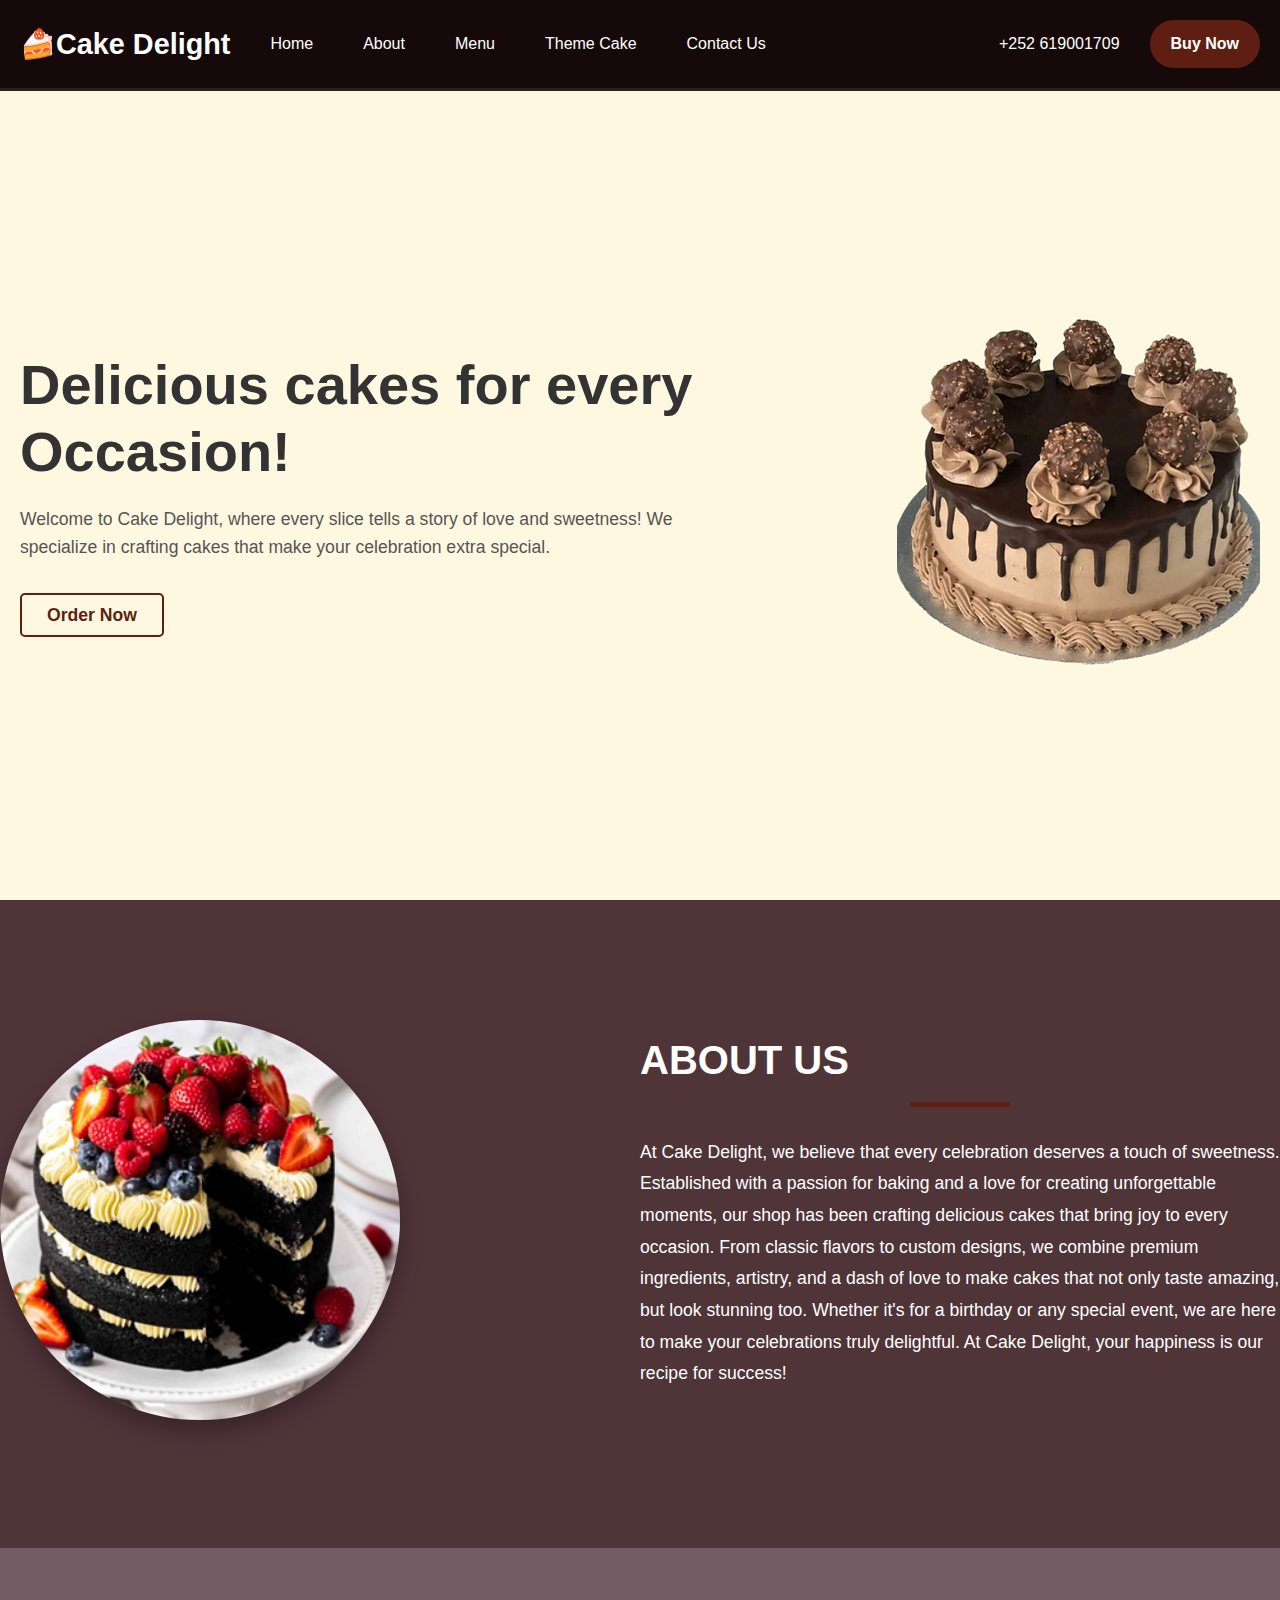
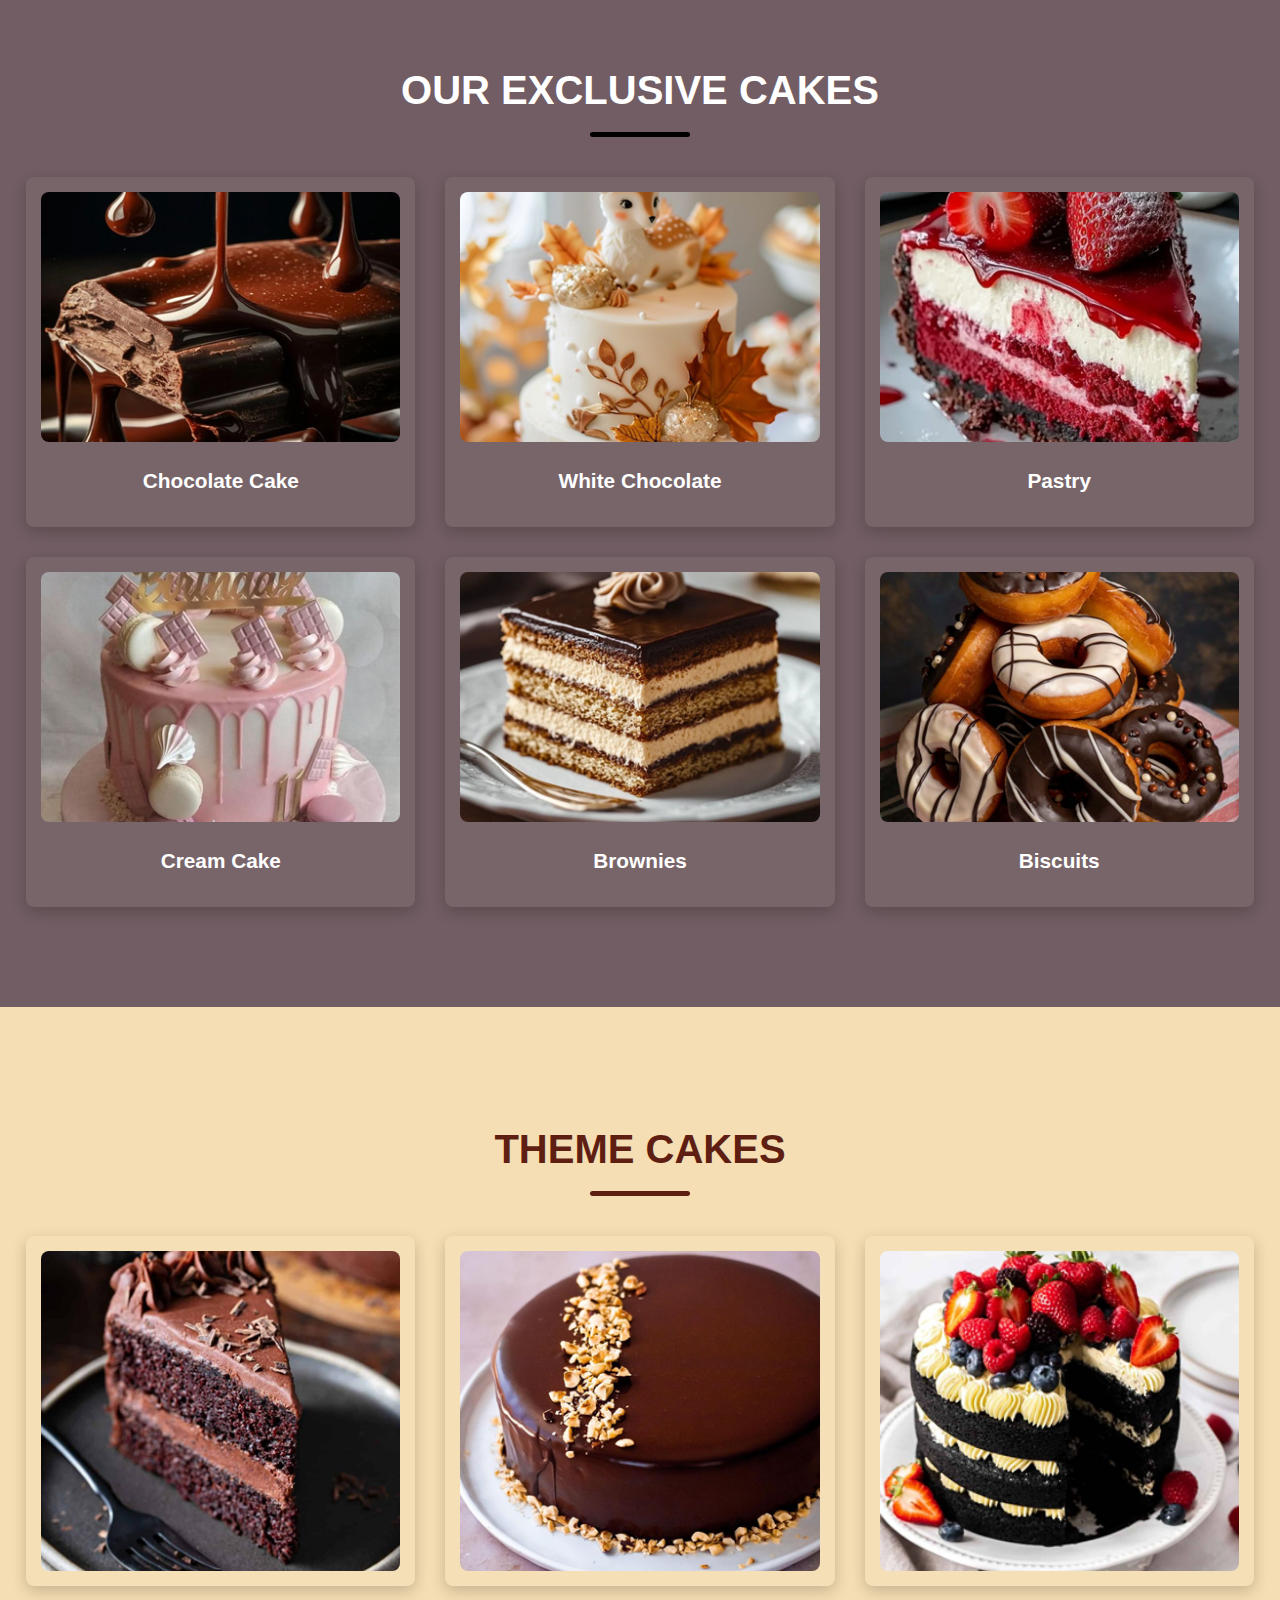
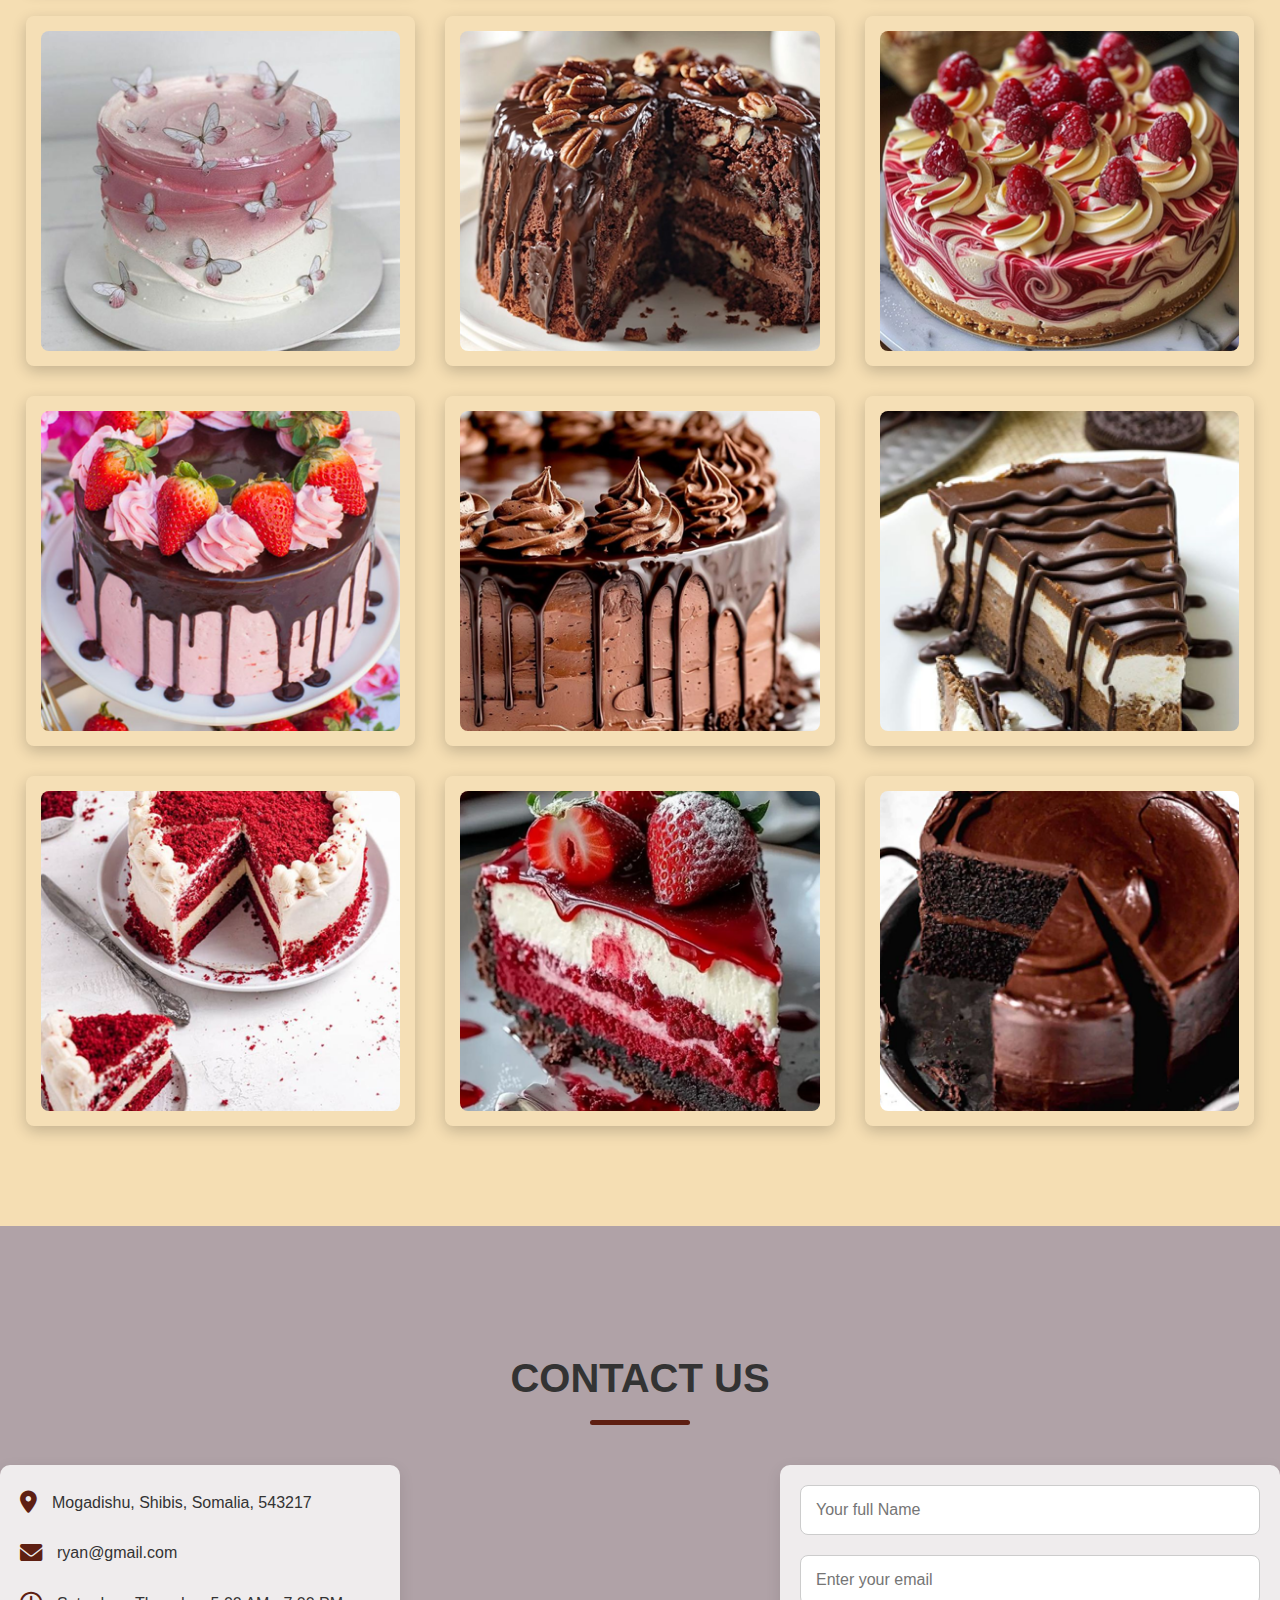
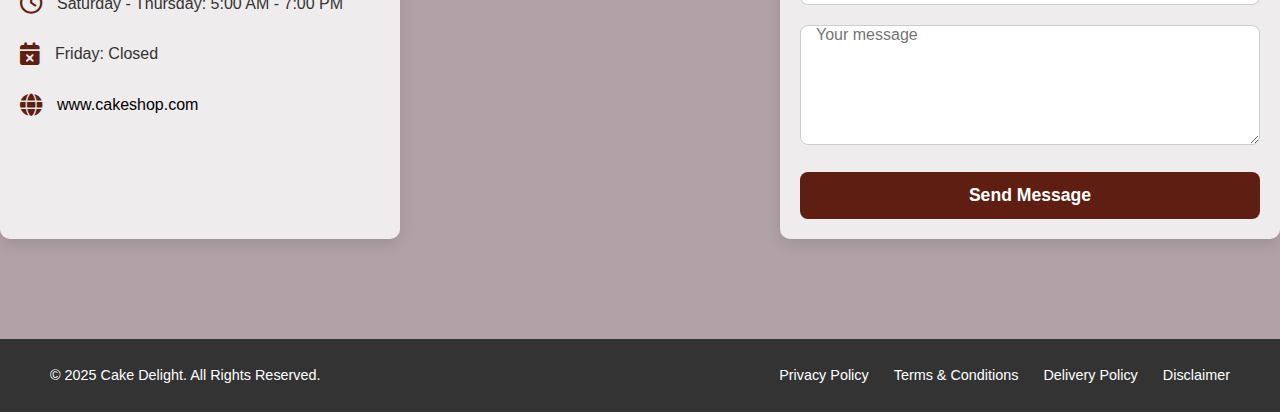
<file: index.html>
<!DOCTYPE html>
<html lang="en">
<head>
    <meta charset="UTF-8">
    <meta name="viewport" content="width=device-width, initial-scale=1.0">
    <title>Cake Delight</title>
    <link rel="icon" href="logo.png">
    <link rel="stylesheet" href="style.css">
    <link rel="stylesheet" href="https://cdnjs.cloudflare.com/ajax/libs/font-awesome/6.0.0-beta3/css/all.min.css">
</head>
<body>
    <header>
        <nav class="navbar">
            <div class="nav-left">
                <a href="#" class="nav-logo">
                    <h1 class="logo">🍰Cake Delight</h1>
                </a>
                <div class="hamburger" onclick="toggleMenu()">
                    <i class="fas fa-bars"></i>
                </div>

                <ul class="nav-menu">
                    <li><a href="#home">Home</a></li>
                    <li><a href="#about">About</a></li>
                    <li><a href="#menu">Menu</a></li>
                    <li><a href="#theme-cake">Theme Cake</a></li>
                    <li><a href="#contact">Contact Us</a></li>
                </ul>
            </div>
            <div class="nav-right">
                <p class="phone">+252 619001709</p>
                <a href="shop.html" class="btn">Buy Now</a>
            </div>
        </nav>
    </header>

    <section class="hero-section" id="home">
        <div class="section-content">
            <div class="hero-details">
                <h1>Delicious cakes for every Occasion!</h1>
                <p>Welcome to Cake Delight, where every slice tells a story of love and sweetness!
                    We specialize in crafting cakes that make your celebration extra special.</p>
                <a href="#menu" class="order-now">Order Now</a>
            </div>
            <div class="hero-image">
                <img src="cake/kl.png" alt="A beautifully decorated cake with fresh berries.">
            </div>
        </div>
    </section>

    <section class="about-us" id="about">
        <div class="section-content">
            <div class="about-image">
                <img src="cake/image7.png" alt="A chef decorating a cake in a professional kitchen.">
            </div>

            <div class="about-details">
                <h2 class="section-title">About Us</h2>
                <p>At Cake Delight, we believe that every celebration deserves a touch of sweetness.
                    Established with a passion for baking and a love for creating unforgettable moments,
                    our shop has been crafting delicious cakes that bring joy to every occasion. From classic flavors to custom designs,
                    we combine premium ingredients, artistry, and a dash of love to make cakes that not only taste amazing,
                    but look stunning too. Whether it's for a birthday or any special event, we are here to make your celebrations truly delightful.
                    At Cake Delight, your happiness is our recipe for success!</p>
            </div>
        </div>
    </section>

    <section class="menu-section" id="menu">
        <h2 class="section-title">Our Exclusive Cakes</h2>
        <div class="section-content">
            <div class="menu-list">
                <div class="menu-item">
                    <img src="cake/image1.png" alt="Rich chocolate cake slice.">
                    <h3>Chocolate Cake</h3>
                </div>
                <div class="menu-item">
                    <img src="cake/image2.png" alt="Elegant white chocolate cake.">
                    <h3>White Chocolate</h3>
                </div>
                <div class="menu-item">
                    <img src="cake/image20.png" alt="Assorted pastries on a tray.">
                    <h3>Pastry</h3>
                </div>
                <div class="menu-item">
                    <img src="cake/image4.png" alt="Fresh cream cake with fruit toppings.">
                    <h3>Cream Cake</h3>
                </div>
                <div class="menu-item">
                    <img src="cake/image18.png" alt="Fudgy chocolate brownies.">
                    <h3>Brownies</h3>
                </div>
                <div class="menu-item">
                    <img src="cake/image04.png" alt="Variety of homemade biscuits.">
                    <h3>Biscuits</h3>
                </div>
            </div>
        </div>
    </section>

    <section class="menu-section Theme-section" id="theme-cake">
        <h2 class="section-title">Theme Cakes</h2>
        <div class="section-content">
            <div class="menu-list">
                <div class="menu-item">
                    <img src="cake/image6.png" alt="Kids birthday theme cake.">
                </div>
                <div class="menu-item">
                    <img src="cake/image9.png" alt="Cartoon character theme cake.">
                </div>
                <div class="menu-item">
                    <img src="cake/image7.png" alt="Elegant floral wedding cake.">
                </div>
                <div class="menu-item">
                    <img src="cake/image12.png" alt="Superhero theme birthday cake.">
                </div>
                <div class="menu-item">
                    <img src="cake/image10.png" alt="Princess castle theme cake.">
                </div>
                <div class="menu-item">
                    <img src="cake/image13.png" alt="Sports theme cake.">
                </div>
                <div class="menu-item">
                    <img src="cake/image15.png" alt="Graduation cap theme cake.">
                </div>
                <div class="menu-item">
                    <img src="cake/image16.png" alt="Baby shower theme cake.">
                </div>
                <div class="menu-item">
                    <img src="cake/image17.png" alt="Animal theme cake.">
                </div>
                <div class="menu-item">
                    <img src="cake/image19.png" alt="Holiday festive theme cake.">
                </div>
                <div class="menu-item">
                    <img src="cake/image20.png" alt="Video game theme cake.">
                </div>
                <div class="menu-item">
                    <img src="cake/image21.png" alt="Underwater sea theme cake.">
                </div>
            </div>
        </div>
    </section>

    <section class="contact-us" id="contact">
        <h2 class="section-title">Contact Us</h2>
        <div class="section-content">
            <div class="contact-details">
                <div>
                    <i class="fa-solid fa-location-dot"></i> <p>Mogadishu, Shibis, Somalia, 543217</p>
                </div>
                <div>
                    <i class="fa-solid fa-envelope"></i>
                    <p>ryan@gmail.com</p>
                </div>
                <div>
                    <i class="fa-regular fa-clock"></i>
                    <p>Saturday - Thursday: 5:00 AM - 7:00 PM</p>
                </div>
                <div>
                    <i class="fa-solid fa-calendar-times"></i> <p>Friday: Closed</p>
                </div>
                <div>
                    <i class="fa-solid fa-globe"></i>
                    <p><a href="http://www.cakeshop.com" target="_blank" style="color: black;">www.cakeshop.com</a></p>
                </div>
            </div>
            <div class="contact-form">
                <form action="#" method="POST"> <input type="text" placeholder="Your full Name" required>
                    <input type="email" placeholder="Enter your email" required>
                    <textarea name="message" id="message" placeholder="Your message" class="textarea"></textarea>
                    <button type="submit" class="submit">Send Message</button>
                </form>
            </div>
        </div>
    </section>

    <footer class="footer">
        <div class="section-content">
            <div class="copyright">
                <p>&copy; 2025 Cake Delight. All Rights Reserved.</p>
            </div>
            <div class="footer-links">
                <ul>
                    <li>Privacy Policy</li>
                    <li>Terms & Conditions</li>
                    <li>Delivery Policy</li>
                    <li>Disclaimer</li>
                </ul>
            </div>
        </div>
    </footer>

    <script src="script.js"></script>
</body>
</html>
</file>
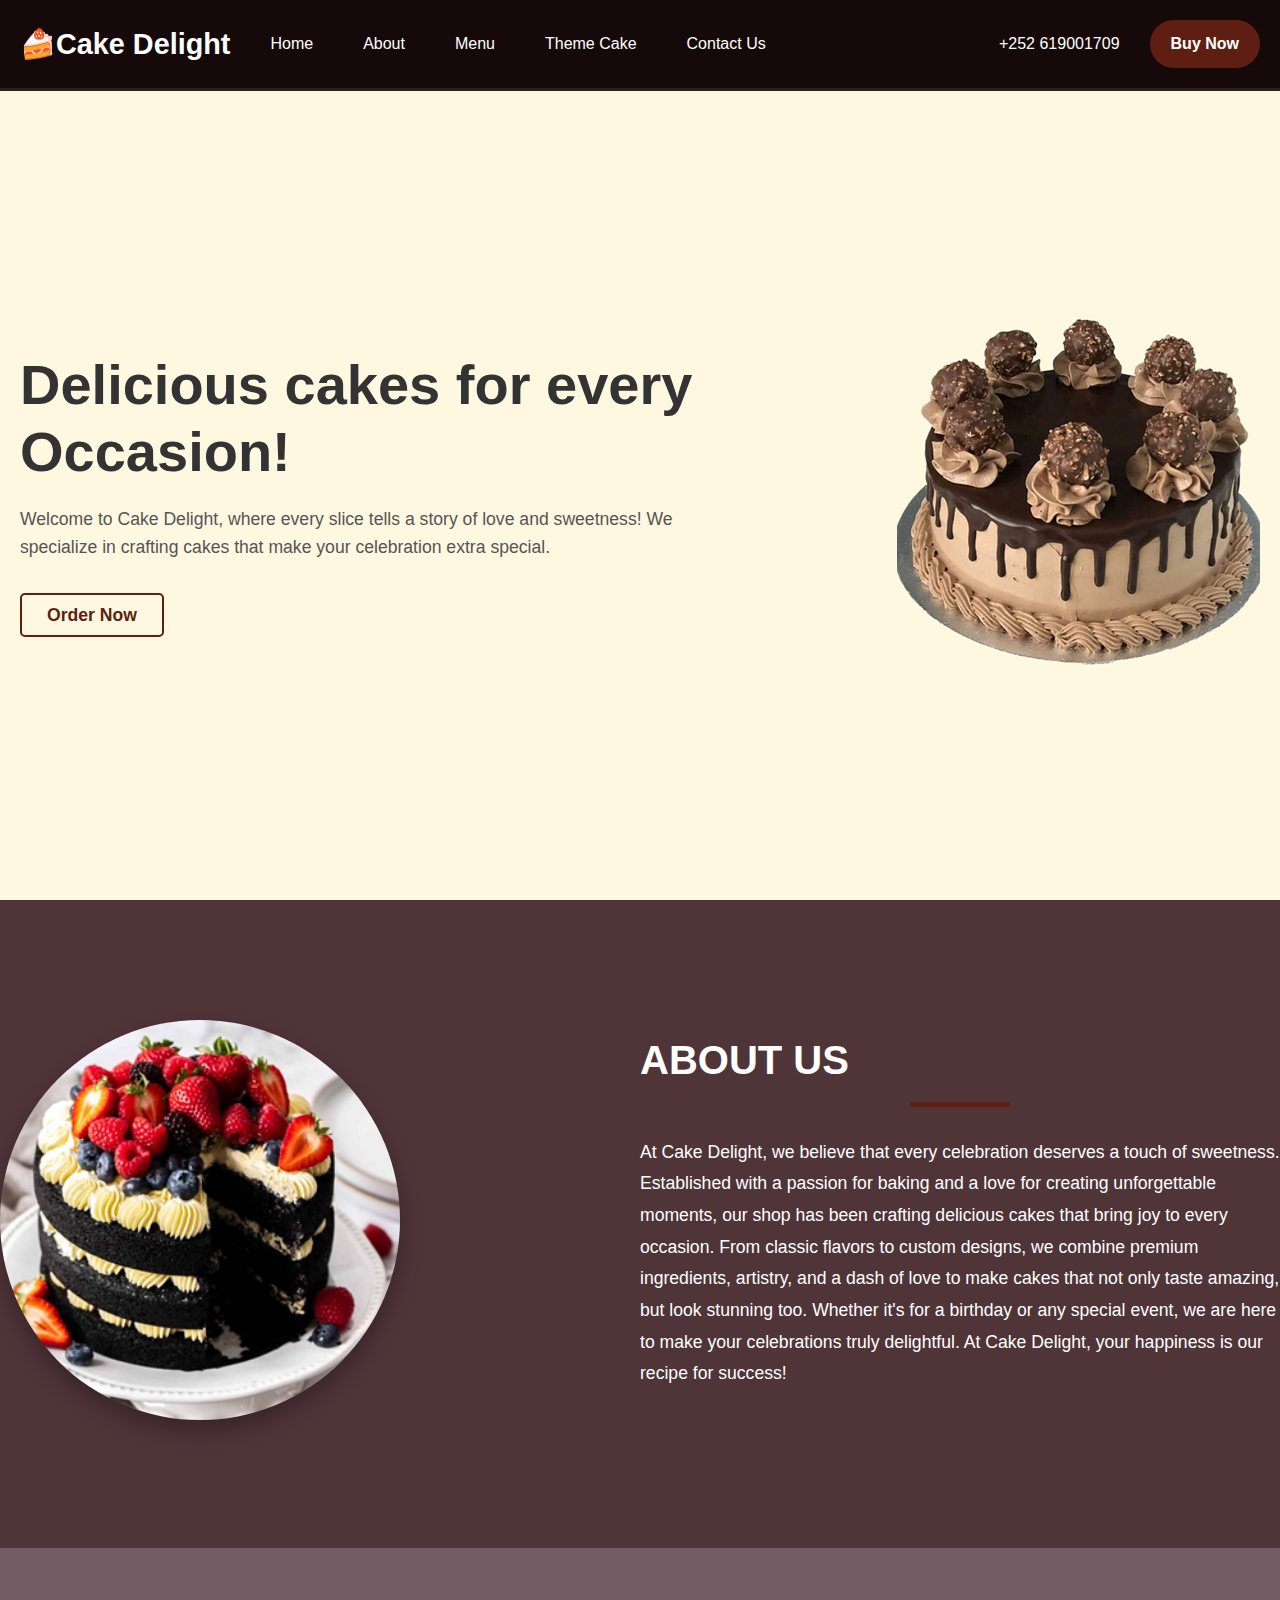
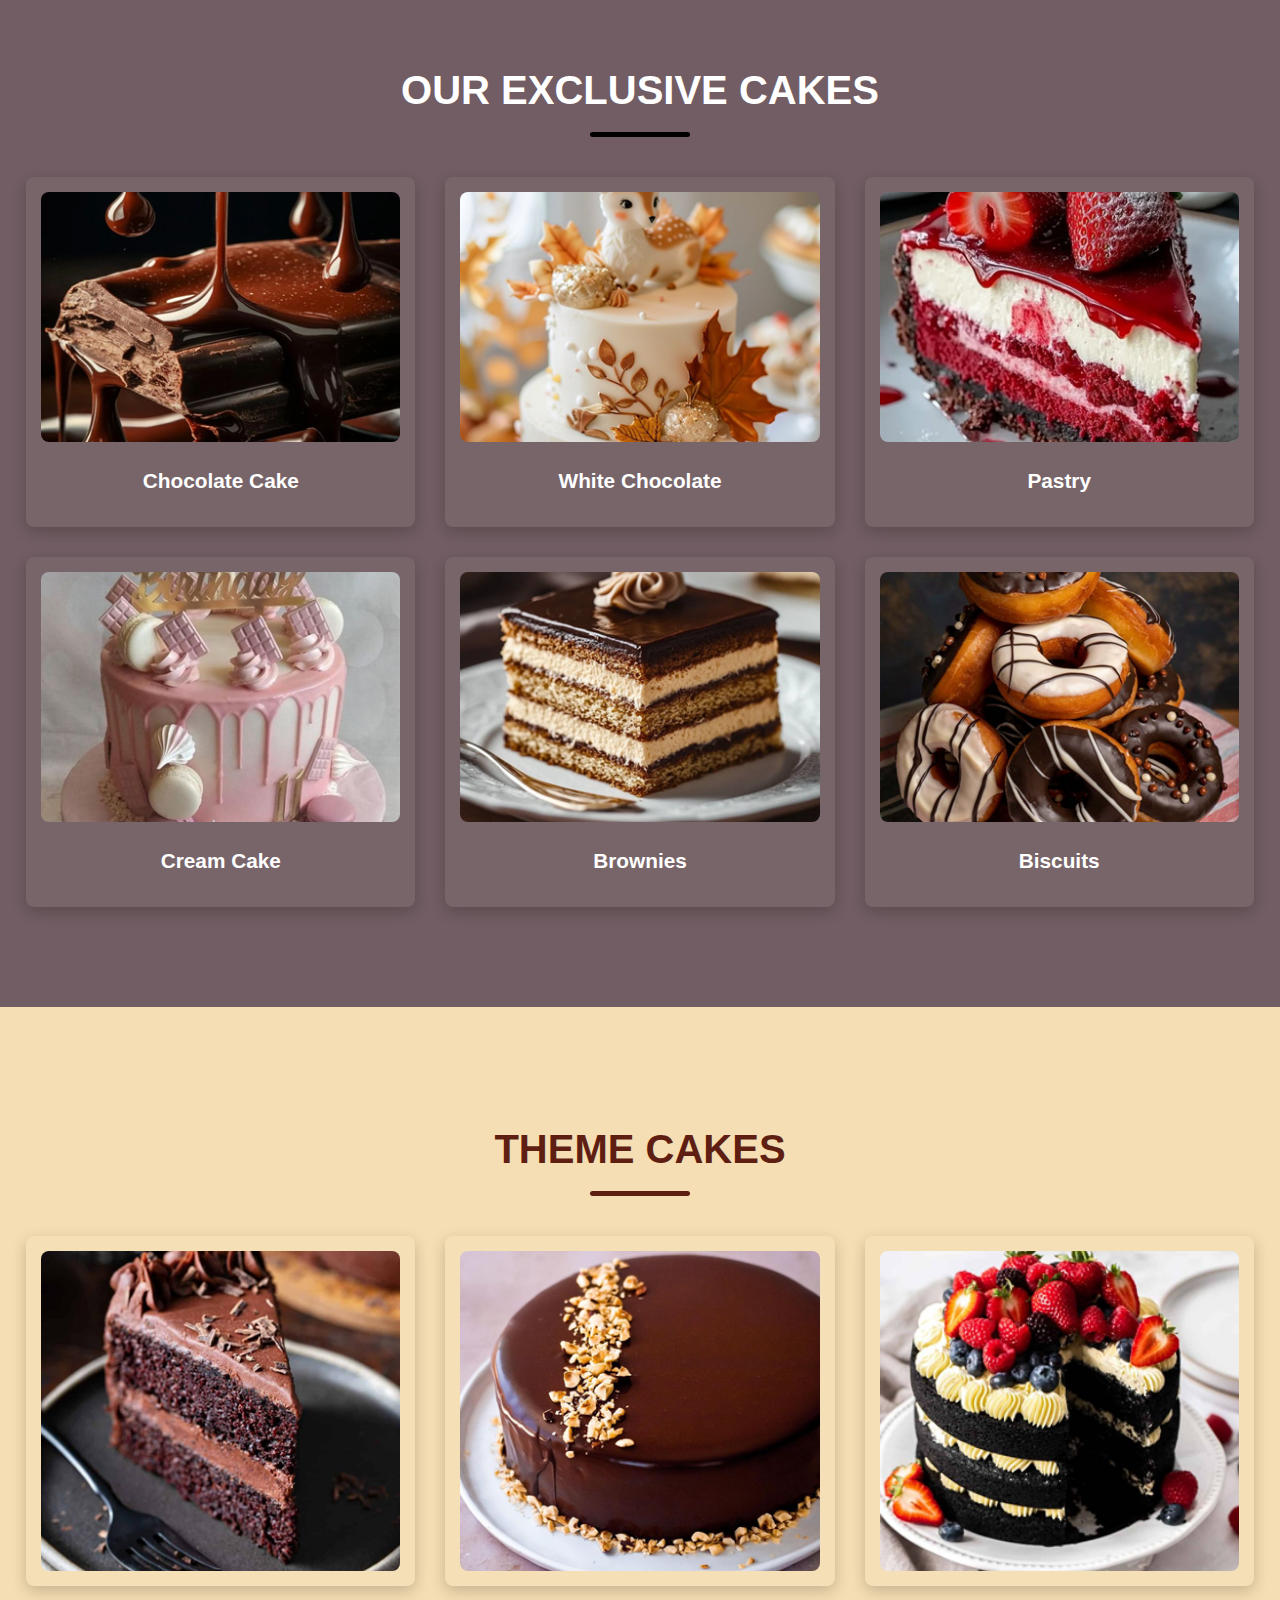
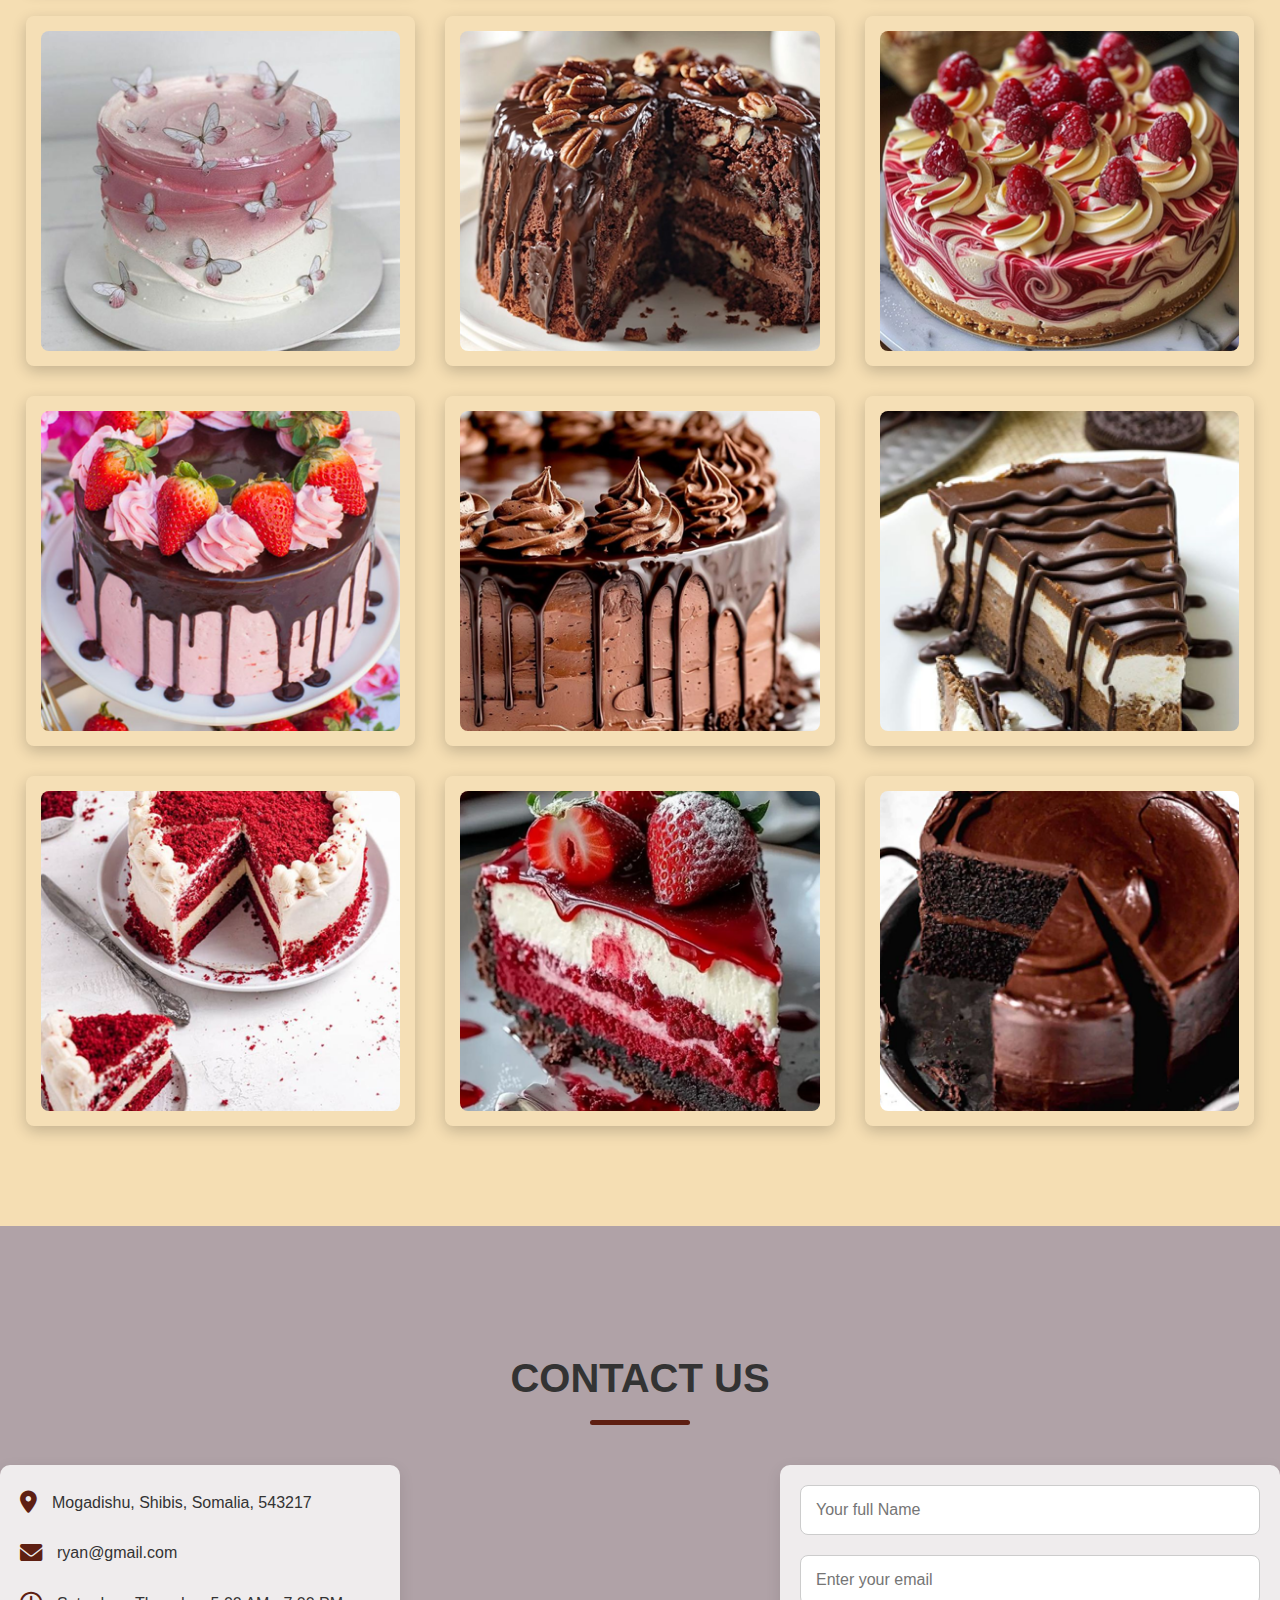
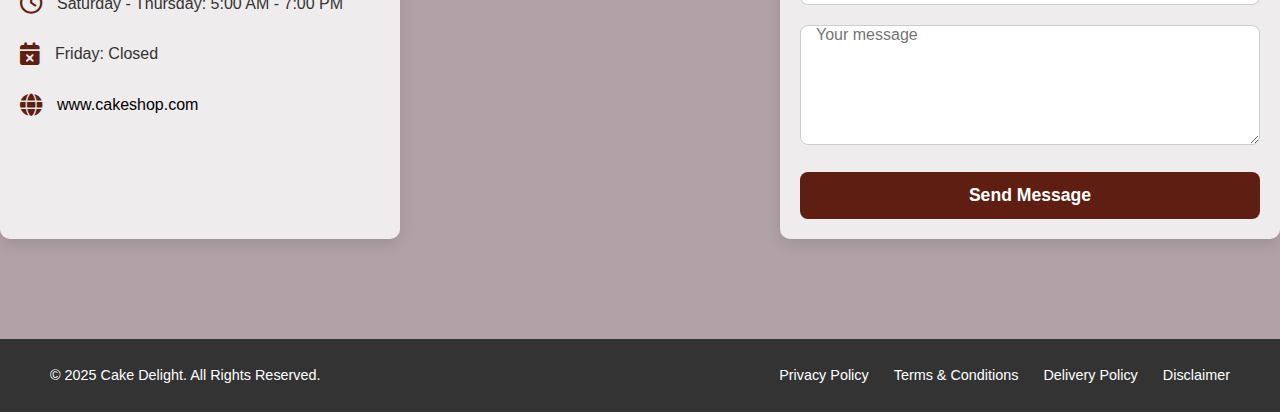
<file: full.html>
<!DOCTYPE html>
<html lang="en">
<head>
    <meta charset="UTF-8">
    <meta name="viewport" content="width=device-width, initial-scale=1.0">
    <title>Cake Delight</title>
    <link rel="icon" href="logo.png">
    <link rel="stylesheet" href="style.css">
    <link rel="stylesheet" href="https://cdnjs.cloudflare.com/ajax/libs/font-awesome/6.0.0-beta3/css/all.min.css">
</head>
<body>
    <header>
        <nav class="navbar">
            <div class="nav-left">
                <a href="#" class="nav-logo">
                    <h1 class="logo">🍰Cake Delight</h1>
                </a>
                <div class="hamburger" onclick="toggleMenu()">
                    <i class="fas fa-bars"></i>
                </div>

                <ul class="nav-menu">
                    <li><a href="#home">Home</a></li>
                    <li><a href="#about">About</a></li>
                    <li><a href="#menu">Menu</a></li>
                    <li><a href="#theme-cake">Theme Cake</a></li>
                    <li><a href="#contact">Contact Us</a></li>
                </ul>
            </div>
            <div class="nav-right">
                <p class="phone">+252 619001709</p>
                <a href="shop.html" class="btn">Buy Now</a>
            </div>
        </nav>
    </header>

    <section class="hero-section" id="home">
        <div class="section-content">
            <div class="hero-details">
                <h1>Delicious cakes for every Occasion!</h1>
                <p>Welcome to Cake Delight, where every slice tells a story of love and sweetness!
                    We specialize in crafting cakes that make your celebration extra special.</p>
                <a href="#menu" class="order-now">Order Now</a>
            </div>
            <div class="hero-image">
                <img src="cake/kl.png" alt="A beautifully decorated cake with fresh berries.">
            </div>
        </div>
    </section>

    <section class="about-us" id="about">
        <div class="section-content">
            <div class="about-image">
                <img src="cake/image7.png" alt="A chef decorating a cake in a professional kitchen.">
            </div>

            <div class="about-details">
                <h2 class="section-title">About Us</h2>
                <p>At Cake Delight, we believe that every celebration deserves a touch of sweetness.
                    Established with a passion for baking and a love for creating unforgettable moments,
                    our shop has been crafting delicious cakes that bring joy to every occasion. From classic flavors to custom designs,
                    we combine premium ingredients, artistry, and a dash of love to make cakes that not only taste amazing,
                    but look stunning too. Whether it's for a birthday or any special event, we are here to make your celebrations truly delightful.
                    At Cake Delight, your happiness is our recipe for success!</p>
            </div>
        </div>
    </section>

    <section class="menu-section" id="menu">
        <h2 class="section-title">Our Exclusive Cakes</h2>
        <div class="section-content">
            <div class="menu-list">
                <div class="menu-item">
                    <img src="cake/image1.png" alt="Rich chocolate cake slice.">
                    <h3>Chocolate Cake</h3>
                </div>
                <div class="menu-item">
                    <img src="cake/image2.png" alt="Elegant white chocolate cake.">
                    <h3>White Chocolate</h3>
                </div>
                <div class="menu-item">
                    <img src="cake/image20.png" alt="Assorted pastries on a tray.">
                    <h3>Pastry</h3>
                </div>
                <div class="menu-item">
                    <img src="cake/image4.png" alt="Fresh cream cake with fruit toppings.">
                    <h3>Cream Cake</h3>
                </div>
                <div class="menu-item">
                    <img src="cake/image18.png" alt="Fudgy chocolate brownies.">
                    <h3>Brownies</h3>
                </div>
                <div class="menu-item">
                    <img src="cake/image04.png" alt="Variety of homemade biscuits.">
                    <h3>Biscuits</h3>
                </div>
            </div>
        </div>
    </section>

    <section class="menu-section Theme-section" id="theme-cake">
        <h2 class="section-title">Theme Cakes</h2>
        <div class="section-content">
            <div class="menu-list">
                <div class="menu-item">
                    <img src="cake/image6.png" alt="Kids birthday theme cake.">
                </div>
                <div class="menu-item">
                    <img src="cake/image9.png" alt="Cartoon character theme cake.">
                </div>
                <div class="menu-item">
                    <img src="cake/image7.png" alt="Elegant floral wedding cake.">
                </div>
                <div class="menu-item">
                    <img src="cake/image12.png" alt="Superhero theme birthday cake.">
                </div>
                <div class="menu-item">
                    <img src="cake/image10.png" alt="Princess castle theme cake.">
                </div>
                <div class="menu-item">
                    <img src="cake/image13.png" alt="Sports theme cake.">
                </div>
                <div class="menu-item">
                    <img src="cake/image15.png" alt="Graduation cap theme cake.">
                </div>
                <div class="menu-item">
                    <img src="cake/image16.png" alt="Baby shower theme cake.">
                </div>
                <div class="menu-item">
                    <img src="cake/image17.png" alt="Animal theme cake.">
                </div>
                <div class="menu-item">
                    <img src="cake/image19.png" alt="Holiday festive theme cake.">
                </div>
                <div class="menu-item">
                    <img src="cake/image20.png" alt="Video game theme cake.">
                </div>
                <div class="menu-item">
                    <img src="cake/image21.png" alt="Underwater sea theme cake.">
                </div>
            </div>
        </div>
    </section>

    <section class="contact-us" id="contact">
        <h2 class="section-title">Contact Us</h2>
        <div class="section-content">
            <div class="contact-details">
                <div>
                    <i class="fa-solid fa-location-dot"></i> <p>Mogadishu, Shibis, Somalia, 543217</p>
                </div>
                <div>
                    <i class="fa-solid fa-envelope"></i>
                    <p>ryan@gmail.com</p>
                </div>
                <div>
                    <i class="fa-regular fa-clock"></i>
                    <p>Saturday - Thursday: 5:00 AM - 7:00 PM</p>
                </div>
                <div>
                    <i class="fa-solid fa-calendar-times"></i> <p>Friday: Closed</p>
                </div>
                <div>
                    <i class="fa-solid fa-globe"></i>
                    <p><a href="http://www.cakeshop.com" target="_blank" style="color: black;">www.cakeshop.com</a></p>
                </div>
            </div>
            <div class="contact-form">
                <form action="#" method="POST"> <input type="text" placeholder="Your full Name" required>
                    <input type="email" placeholder="Enter your email" required>
                    <textarea name="message" id="message" placeholder="Your message" class="textarea"></textarea>
                    <button type="submit" class="submit">Send Message</button>
                </form>
            </div>
        </div>
    </section>

    <footer class="footer">
        <div class="section-content">
            <div class="copyright">
                <p>&copy; 2025 Cake Delight. All Rights Reserved.</p>
            </div>
            <div class="footer-links">
                <ul>
                    <li>Privacy Policy</li>
                    <li>Terms & Conditions</li>
                    <li>Delivery Policy</li>
                    <li>Disclaimer</li>
                </ul>
            </div>
        </div>
    </footer>

    <script src="script.js"></script>
</body>
</html>
</file>
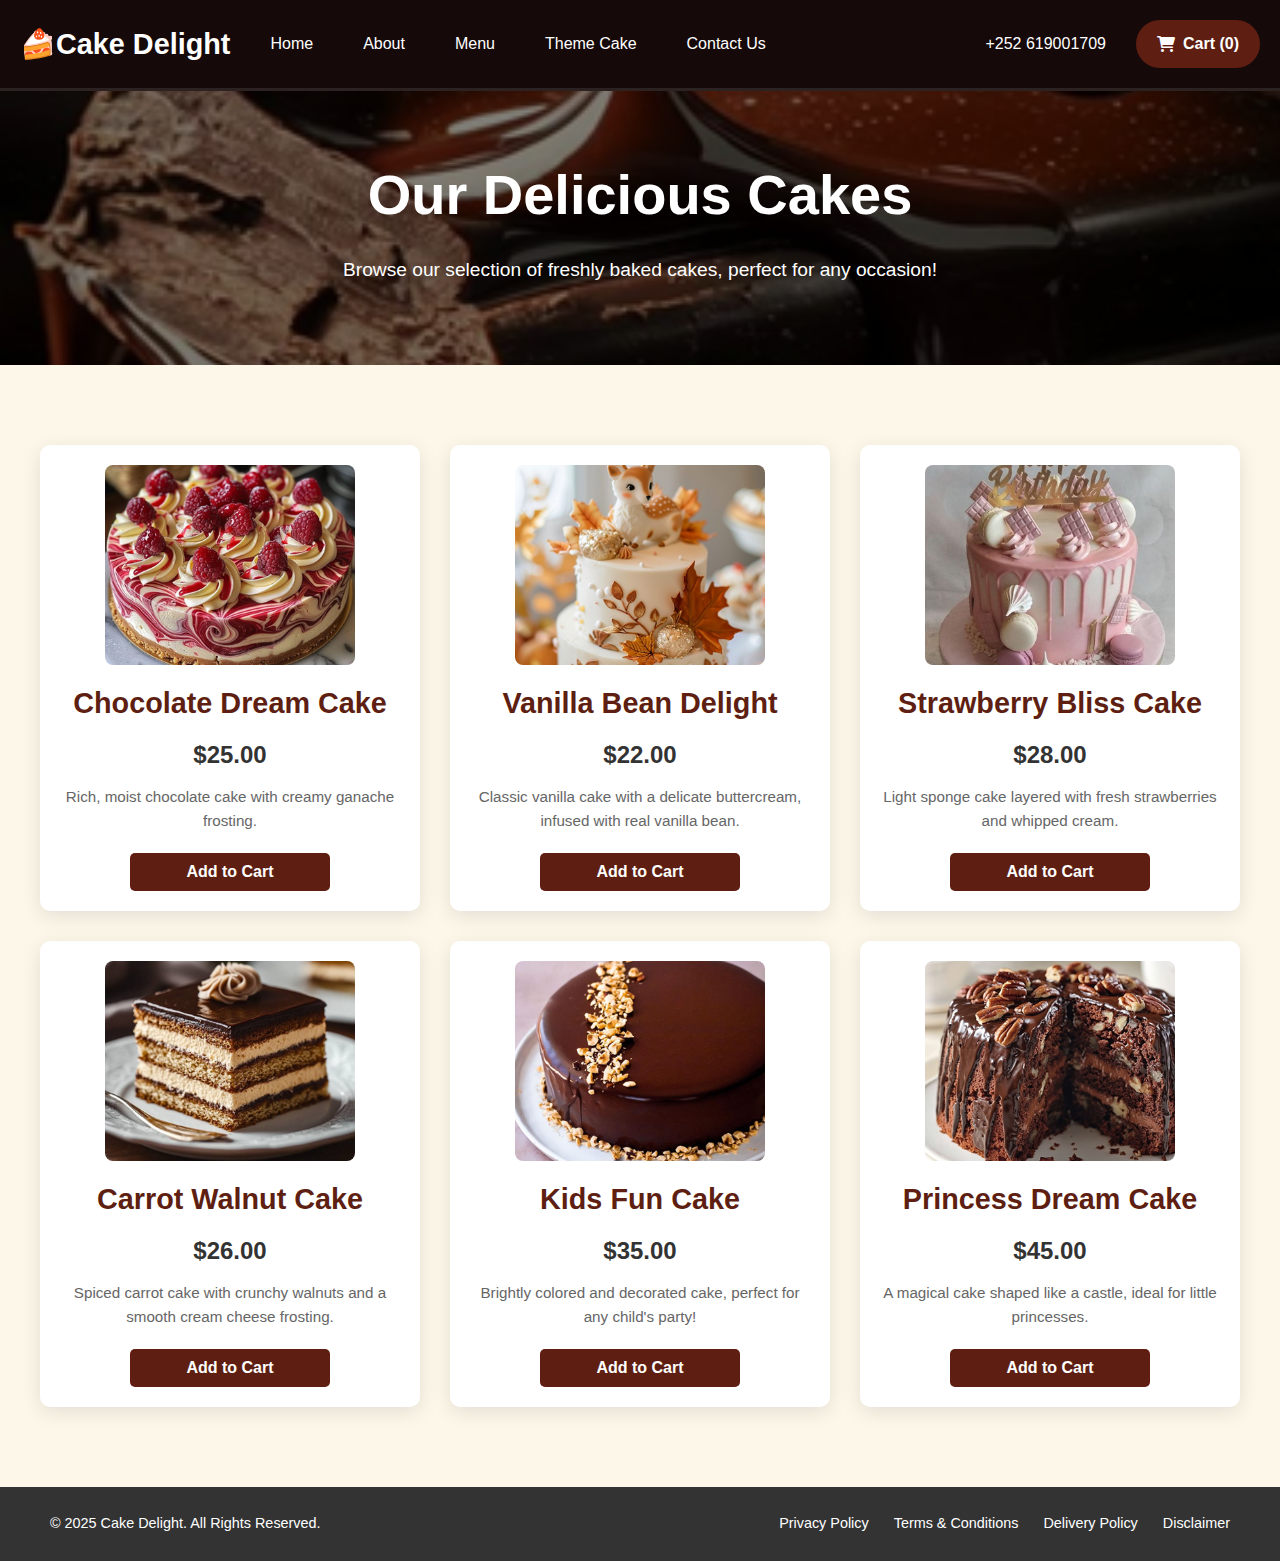
<file: shop.html>
<!DOCTYPE html>
<html lang="en">
<head>
    <meta charset="UTF-8">
    <meta name="viewport" content="width=device-width, initial-scale=1.0">
    <title>Cake Delight - Shop</title>
    <link rel="icon" href="logo.png">
    <link rel="stylesheet" href="style.css"> <link rel="stylesheet" href="shop.css"> <link rel="stylesheet" href="https://cdnjs.cloudflare.com/ajax/libs/font-awesome/6.0.0-beta3/css/all.min.css">
</head>
<body>
    <header>
        <nav class="navbar">
            <div class="nav-left">
                <a href="index.html" class="nav-logo"> <h1 class="logo">🍰Cake Delight</h1>
                </a>
                <div class="hamburger" onclick="toggleMenu()">
                    <i class="fas fa-bars"></i>
                </div>

                <ul class="nav-menu">
                    <li><a href="full.html#home">Home</a></li>
                    <li><a href="full.html#about">About</a></li>
                    <li><a href="full.html#menu">Menu</a></li>
                    <li><a href="full.html#theme-cake">Theme Cake</a></li>
                    <li><a href="full.html#contact">Contact Us</a></li>
                </ul>
            </div>
            <div class="nav-right">
                <p class="phone">+252 619001709</p>
                <a href="#" class="btn cart-btn"><i class="fas fa-shopping-cart"></i> Cart (0)</a> </div>
        </nav>
    </header>

    <main class="shop-main">
        <section class="shop-hero">
            <div class="shop-hero-content">
                <h1>Our Delicious Cakes</h1>
                <p>Browse our selection of freshly baked cakes, perfect for any occasion!</p>
            </div>
        </section>

        <section class="product-grid-section">
            <div class="section-content">
                <div class="product-grid">
                    <div class="product-card">
                        <img src="cake/image13.png" alt="Chocolate Dream Cake">
                        <h3>Chocolate Dream Cake</h3>
                        <p class="price">$25.00</p>
                        <p class="description">Rich, moist chocolate cake with creamy ganache frosting.</p>
                        <button class="add-to-cart-btn">Add to Cart</button>
                    </div>

                    <div class="product-card">
                        <img src="cake/image2.png" alt="Vanilla Bean Delight">
                        <h3>Vanilla Bean Delight</h3>
                        <p class="price">$22.00</p>
                        <p class="description">Classic vanilla cake with a delicate buttercream, infused with real vanilla bean.</p>
                        <button class="add-to-cart-btn">Add to Cart</button>
                    </div>

                    <div class="product-card">
                        <img src="cake/image4.png" alt="Strawberry Bliss Cake">
                        <h3>Strawberry Bliss Cake</h3>
                        <p class="price">$28.00</p>
                        <p class="description">Light sponge cake layered with fresh strawberries and whipped cream.</p>
                        <button class="add-to-cart-btn">Add to Cart</button>
                    </div>

                    <div class="product-card">
                        <img src="cake/image18.png" alt="Carrot Walnut Cake">
                        <h3>Carrot Walnut Cake</h3>
                        <p class="price">$26.00</p>
                        <p class="description">Spiced carrot cake with crunchy walnuts and a smooth cream cheese frosting.</p>
                        <button class="add-to-cart-btn">Add to Cart</button>
                    </div>

                    <div class="product-card">
                        <img src="cake/image9.png" alt="Kids Fun Cake">
                        <h3>Kids Fun Cake</h3>
                        <p class="price">$35.00</p>
                        <p class="description">Brightly colored and decorated cake, perfect for any child's party!</p>
                        <button class="add-to-cart-btn">Add to Cart</button>
                    </div>

                    <div class="product-card">
                        <img src="cake/image10.png" alt="Princess Dream Cake">
                        <h3>Princess Dream Cake</h3>
                        <p class="price">$45.00</p>
                        <p class="description">A magical cake shaped like a castle, ideal for little princesses.</p>
                        <button class="add-to-cart-btn">Add to Cart</button>
                    </div>

                    </div>
            </div>
        </section>
    </main>

    <footer class="footer">
        <div class="section-content">
            <div class="copyright">
                <p>&copy; 2025 Cake Delight. All Rights Reserved.</p>
            </div>
            <div class="footer-links">
                <ul>
                    <li>Privacy Policy</li>
                    <li>Terms & Conditions</li>
                    <li>Delivery Policy</li>
                    <li>Disclaimer</li>
                </ul>
            </div>
        </div>
    </footer>

    <script src="script.js"></script> </body>
</html>
</file>
<file: shop.css>
/* Shop Page Specific Styles */

/* Shop Hero Section */
.shop-hero {
    background: linear-gradient(rgba(0, 0, 0, 0.5), rgba(0, 0, 0, 0.5)), url('cake/image1.png') no-repeat center center/cover; /* Placeholder background */
    color: #fff;
    text-align: center;
    padding: 150px 20px 80px; /* Adjust padding to clear fixed header */
    min-height: 40vh; /* Make it a decent height */
    display: flex;
    align-items: center;
    justify-content: center;
}

.shop-hero-content h1 {
    font-size: 3.5rem;
    margin-bottom: 15px;
}

.shop-hero-content p {
    font-size: 1.2rem;
    max-width: 700px;
    margin: 0 auto;
}

/* Product Grid Section */
.product-grid-section {
    padding: 80px 20px;
    background-color: #fcf7e9; /* A light, warm background for the shop */
}

.product-grid {
    display: grid;
    grid-template-columns: repeat(auto-fit, minmax(280px, 1fr)); /* Responsive grid */
    gap: 30px;
    max-width: 1200px;
    margin: 0 auto;
}

.product-card {
    background-color: #fff;
    border-radius: 10px;
    box-shadow: 0 5px 20px rgba(0, 0, 0, 0.1);
    padding: 20px;
    text-align: center;
    transition: transform 0.3s ease, box-shadow 0.3s ease;
    display: flex;
    flex-direction: column;
    justify-content: space-between; /* Space out content */
    align-items: center;
}

.product-card:hover {
    transform: translateY(-8px);
    box-shadow: 0 10px 30px rgba(0, 0, 0, 0.15);
}

.product-card img {
    width: 100%;
    max-width: 250px; /* Max size for product images */
    height: 200px; /* Fixed height for consistency */
    object-fit: cover; /* Cover the area, may crop */
    border-radius: 8px;
    margin-bottom: 15px;
}

.product-card h3 {
    font-size: 1.8rem;
    color: #5e1f12; /* Your primary brown color */
    margin-bottom: 10px;
}

.product-card .price {
    font-size: 1.5rem;
    font-weight: bold;
    color: #333;
    margin-bottom: 10px;
}

.product-card .description {
    font-size: 0.95rem;
    color: #666;
    margin-bottom: 20px;
    flex-grow: 1; /* Allow description to take available space */
}

.add-to-cart-btn {
    background-color: #5e1f12; /* Your primary brown color */
    color: white;
    padding: 10px 25px;
    border: none;
    border-radius: 5px;
    cursor: pointer;
    font-size: 1rem;
    font-weight: 600;
    transition: background-color 0.3s ease;
    width: 100%; /* Full width button */
    max-width: 200px; /* Max width for consistency */
}

.add-to-cart-btn:hover {
    background-color: #7a3a2d; /* Slightly lighter brown on hover */
}

/* Cart Button in Header */
.cart-btn {
    background-color: #ffd700; /* Gold color for cart */
    color: #160909; /* Dark text for contrast */
    padding: 8px 15px;
    border-radius: 50px;
    font-weight: 600;
    transition: background-color 0.3s ease, color 0.3s ease;
    display: flex;
    align-items: center;
    gap: 8px;
}

.cart-btn:hover {
    background-color: #ffeb8e;
    color: #160909;
    border: 1px solid #ffd700; /* Keep border related to its color */
}

/* Responsive adjustments for shop page */
@media (max-width: 768px) {
    .shop-hero-content h1 {
        font-size: 2.8rem;
    }

    .product-grid {
        grid-template-columns: repeat(auto-fit, minmax(250px, 1fr));
        gap: 20px;
    }

    .product-card {
        padding: 15px;
    }

    .product-card h3 {
        font-size: 1.5rem;
    }

    .product-card .price {
        font-size: 1.3rem;
    }
}

@media (max-width: 480px) {
    .shop-hero {
        padding: 120px 15px 60px;
    }

    .shop-hero-content h1 {
        font-size: 2rem;
    }

    .shop-hero-content p {
        font-size: 1rem;
    }

    .product-grid {
        grid-template-columns: 1fr; /* Stack products on very small screens */
        gap: 25px;
    }
    .add-to-cart-btn {
        max-width: 100%;
    }
}
</file>
<file: style.css>
/* General Reset */
* {
    margin: 0;
    padding: 0;
    box-sizing: border-box;
    font-family: "Poppins", sans-serif; /* Changed fallback to sans-serif */
}

html {
    scroll-behavior: smooth;
}

body {
    overflow-x: hidden; /* Prevents horizontal scroll */
    line-height: 1.6;
    color: #333; /* Default text color for general sections */
}

/* Header */
header {
    width: 100%;
    top: 0;
    left: 0;
    position: fixed;
    background-color: #160909; /* Dark brown/black */
    z-index: 5;
    border-bottom: 3px solid rgba(255, 255, 255, 0.1); /* Subtle white translucent border */
}

.navbar {
    max-width: 1300px;
    display: flex;
    align-items: center;
    justify-content: space-between;
    padding: 20px;
    margin: 0 auto;
}

.nav-left, .nav-menu, .nav-right {
    display: flex;
    align-items: center;
    justify-content: center;
    gap: 30px;
}

a {
    text-decoration: none;
    color: #fff; /* Default link color in header */
}

.nav-left .nav-logo .logo {
    font-size: 1.8rem; /* Slightly larger logo text */
    font-weight: 800;
}

.nav-left .nav-menu {
    list-style: none;
    /* For desktop, hamburger is hidden */
}

.nav-left .nav-menu li a {
    padding: 8px 10px;
    font-size: 1rem;
    transition: 0.5s linear;
}

.nav-left .nav-menu li a:hover {
    text-decoration: underline;
    text-underline-offset: 10px;
    font-weight: 600;
    color: #ffd700; /* Example hover color for nav items */
}

/* Specific styling for the phone number */
.nav-right .phone {
    font-size: 1rem;
    color: #fff; /* Ensure phone number is white */
}

.nav-right .btn, .submit, .order-now {
    background-color: #5e1f12; /* Richer brown for buttons */
    color: white;
    padding: 10px 20px; /* More padding for buttons */
    border-radius: 100px;
    border: 1px solid transparent;
    cursor: pointer;
    transition: 0.5s linear;
    font-weight: 600;
}

.nav-right .btn:hover, .submit:hover, .order-now:hover {
    background-color: transparent;
    color: #5e1f12;
    border: 1px solid #fff;
}

/* Hamburger for Mobile */
.hamburger {
    display: none; /* Hidden by default on desktop */
    font-size: 1.5rem;
    cursor: pointer;
    color: #fff;
}


/* Hero Section */
.hero-section {
    background: #fff8e1;
    min-height: 100vh;
    display: flex; /* Use flex for vertical centering */
    align-items: center;
    justify-content: center;
    padding-top: 80px; /* Space for fixed header */
}

.hero-section .section-content {
    display: flex;
    align-items: center;
    justify-content: space-between;
    gap: 30px;
    max-width: 1300px;
    margin: 0 auto;
    padding: 0 20px;
    flex-wrap: wrap; /* Allow wrapping on smaller screens */
}

.hero-section .section-content .hero-details {
    max-width: 60%; /* Adjusted max-width for text content */
    font-size: 1.1rem;
    text-align: left;
}

.hero-section .section-content .hero-details h1 {
    font-size: 3.5rem; /* Larger heading */
    margin-bottom: 20px;
    color: #333;
    line-height: 1.2;
}

.hero-section .section-content .hero-details p {
    font-size: 1.1rem;
    margin-bottom: 40px;
    max-width: 90%; /* Control paragraph width for readability */
    color: #555;
}

.hero-section .section-content .hero-image {
    max-width: 40%; /* Adjusted max-width for image */
    display: flex;
    justify-content: center;
    align-items: center;
}

.hero-section .section-content .hero-image img {
    width: 100%;
    max-width: 500px; /* Set a max width for the image */
    height: auto;
    object-fit: contain;
}

.hero-section .section-content .hero-details .order-now {
    padding: 10px 25px;
    border: 2px solid #5e1f12;
    background: transparent;
    color: #5e1f12;
    cursor: pointer;
    transition: 0.3s ease;
    font-weight: 600;
    border-radius: 5px; /* Added slight border-radius */
}

.hero-section .section-content .hero-details .order-now:hover {
    border: 2px solid transparent;
    background: #5e1f12;
    color: #fff;
}

/* About Us Section */
.about-us {
    width: 100%;
    background-color: #4f3438; /* Darker brown */
    color: #fff; /* White text for contrast */
    padding: 120px 0px;
}

.about-us .section-content {
    display: flex;
    align-items: center;
    justify-content: space-between;
    gap: 50px;
    flex-wrap: wrap; /* Allow wrapping */
}

.about-us .section-content .about-image img {
    width: 400px; /* Slightly adjusted size */
    height: 400px;
    border-radius: 50%;
    object-fit: cover;
    box-shadow: 0 10px 20px rgba(0, 0, 0, 0.3); /* Add shadow for depth */
}

.about-us .about-details {
    max-width: 50%;
    text-align: left; /* Align text left within details */
}

.section-title {
    color: #333; /* Default for sections on lighter backgrounds */
    text-align: center;
    padding: 60px 0px 40px; /* Adjusted padding */
    font-size: 2.5rem; /* Larger title */
    font-weight: 700;
    text-transform: uppercase;
}

.section-title:after {
    content: '';
    display: block;
    background: #5e1f12;
    height: 5px;
    width: 100px;
    border-radius: 30px;
    margin: 10px auto 0;
}

.about-details .section-title {
    padding: 0;
    text-align: left; /* Keep title aligned with text */
    color: #fff; /* White title for About Us section */
}

.about-details p {
    font-size: 1.1rem; /* Corrected from font-family */
    line-height: 1.8; /* Adjusted line-height for readability */
    text-align: left; /* Aligned text left */
    margin: 30px 0; /* Adjusted margin */
}

/* Menu Section */
.menu-section {
    background-color: #715d63; /* Medium brown/grey */
    color: #fff;
    padding: 50px 0 100px;
}

.menu-section .section-title {
    color: #fff; /* White title for Menu section */
}

.menu-section .menu-list {
    display: flex;
    align-items: flex-start; /* Align items to the top if heights differ */
    justify-content: center;
    gap: 30px;
    flex-wrap: wrap;
    padding: 0 20px; /* Added horizontal padding */
}

.menu-section .menu-list .menu-item {
    width: calc(33% - 20px); /* For 3 items per row on larger screens */
    text-align: center;
    min-height: 350px; /* Min-height to maintain layout */
    background-color: rgba(255, 255, 255, 0.05); /* Subtle background for each item */
    border-radius: 8px;
    padding: 15px;
    box-shadow: 0 5px 15px rgba(0, 0, 0, 0.2);
    transition: transform 0.3s ease, box-shadow 0.3s ease;
}

.menu-section .menu-list .menu-item:hover {
    transform: translateY(-5px); /* Slight lift on hover */
    box-shadow: 0 8px 20px rgba(0, 0, 0, 0.3);
}


.menu-section .menu-list .menu-item img {
    width: 100%;
    height: 250px; /* Fixed height for consistent image size */
    object-fit: cover; /* Cover the area, cropping if necessary */
    border-radius: 8px;
    margin-bottom: 15px; /* More space below image */
}

.menu-section .menu-list .menu-item h3 {
    font-size: 1.3rem;
    color: #fff;
}

.menu-section .section-title::after {
    background-color: #000000; /* Black for the underline */
}

/* Theme Section */
.Theme-section { /* Using the class for consistency */
    background-color: wheat;
    color: #5e1f12;
    padding-bottom: 100px;
}

.Theme-section .section-title {
    color: #5e1f12; /* Brown title for Theme section */
}

.Theme-section .section-title::after {
    background-color: #5e1f12;
}

.Theme-section .menu-list .menu-item {
    overflow: hidden;
    border-radius: 8px;
    height: 300px; /* Maintain height for theme items */
}

.Theme-section .menu-list .menu-item img {
    cursor: zoom-in;
    transition: 1s linear;
    border-radius: 8px;
    height: 100%; /* Image fills the item height */
    object-fit: cover; /* Ensure image covers the area */
}

.Theme-section .menu-list .menu-item img:hover {
    transform: scale(1.1);
}

/* Contact Us Section */
.contact-us {
    background-color: #b0a2a7; /* Light brown/grey */
    padding-bottom: 100px;
    padding-top: 60px; /* Adjusted padding */
}

.contact-us .section-title {
    color: #333; /* Dark text for contact title */
}

.contact-us .section-content {
    display: flex;
    max-width: 1300px;
    margin: 0 auto;
    justify-content: space-between;
    gap: 50px; /* Increased gap */
    flex-wrap: wrap; /* Allow wrapping */
}

.contact-form {
    flex: 1; /* Allow form to grow */
    max-width: 500px; /* Max width for the form */
}

.contact-form form {
    width: 100%;
    padding: 20px; /* Added padding to the form itself */
    background-color: rgba(255, 255, 255, 0.8); /* Slightly opaque background */
    border-radius: 10px;
    box-shadow: 0 5px 15px rgba(0, 0, 0, 0.1);
}

.contact-form form input,
.contact-form form textarea { /* Combined and corrected */
    width: 100%;
    height: 50px;
    padding: 0px 15px; /* Adjusted padding */
    border: 1px solid #ccc;
    outline: none;
    margin-bottom: 20px; /* Adjusted margin */
    border-radius: 8px;
    font-size: 1rem;
}

.contact-form form textarea { /* Specific for textarea */
    height: 120px; /* More height for message */
    resize: vertical;
}

.contact-form .submit { /* Targeted submit button in form */
    width: 100%; /* Ensure button takes full width */
    padding: 12px 20px;
    font-size: 1.1rem;
    border-radius: 8px; /* Consistent border-radius */
}


.contact-us .contact-details {
    flex: 1; /* Allow details to grow */
    max-width: 400px; /* Max width for details */
    display: flex;
    flex-direction: column;
    gap: 15px; /* Gap between info blocks */
    text-align: left;
    padding: 20px;
    background-color: rgba(255, 255, 255, 0.8); /* Consistent background */
    border-radius: 10px;
    box-shadow: 0 5px 15px rgba(0, 0, 0, 0.1);
}

.contact-us .contact-details div {
    display: flex;
    align-items: center;
    gap: 15px; /* Adjusted gap */
    margin: 5px 0; /* Reduced external margin */
    color: #333;
    font-size: 1rem;
}
.contact-us .contact-details div i {
    font-size: 1.4rem; /* Larger icons */
    color: #5e1f12; /* Icon color */
}

/* Footer */
.footer {
    background-color: #333; /* Darker footer background */
    color: #fff; /* White text */
    padding: 25px 30px;
    font-size: 0.9rem;
}

.footer .section-content {
    display: flex;
    align-items: center;
    justify-content: space-between;
    flex-wrap: wrap; /* Allow wrapping */
    max-width: 1300px;
    margin: 0 auto;
    padding: 0 20px;
}

.footer .copyright p {
    margin: 0;
}

.footer .footer-links ul {
    list-style: none;
    display: flex;
    align-items: center;
    justify-content: space-between;
    gap: 25px; /* Adjusted gap */
    flex-wrap: wrap; /* Allow wrapping */
}

.footer .footer-links ul li {
    cursor: pointer;
    transition: color 0.3s ease;
}

.footer .footer-links ul li:hover {
    color: #ffd700; /* Example hover color for footer links */
}

/* Mobile Responsive */
@media (max-width: 768px) {
    .navbar {
        flex-wrap: wrap;
        justify-content: center; /* Center logo and nav-right */
        padding: 15px;
    }

    .nav-left {
        width: 100%;
        justify-content: space-between; /* Logo left, hamburger right */
    }

    .nav-left .nav-menu {
        display: none; /* Hide default nav menu on mobile */
        flex-direction: column;
        width: 100%;
        background-color: #160909; /* Background for collapsed menu */
        position: absolute;
        top: 65px; /* Below header */
        left: 0;
        padding: 10px 0;
    }

    .nav-left .nav-menu.active {
        display: flex; /* Show menu when active */
    }

    .nav-left .nav-menu li {
        width: 100%;
        text-align: center;
    }

    .nav-left .nav-menu li a {
        display: block;
        padding: 10px 0;
    }

    .hamburger {
        display: block; /* Show hamburger icon */
    }

    .nav-right {
        width: 100%;
        justify-content: center;
        margin-top: 15px;
    }

    .hero-section .section-content,
    .about-us .section-content,
    .contact-us .section-content {
        flex-direction: column;
        text-align: center;
    }

    .hero-section .section-content .hero-details,
    .about-us .about-details,
    .contact-form,
    .contact-us .contact-details {
        max-width: 90%;
        width: 100%;
        margin-bottom: 30px;
    }

    .hero-section .section-content .hero-image {
        max-width: 80%;
    }

    .hero-section .section-content .about-image img {
        width: 300px;
        height: 300px;
    }

    .hero-section .section-content .hero-details h1 {
        font-size: 2.5rem;
    }

    .about-details .section-title {
        text-align: center; /* Center title on mobile */
    }

    .about-details p {
        text-align: center; /* Center text on mobile */
    }

    .menu-section .menu-list .menu-item {
        width: calc(50% - 20px); /* 2 items per row */
    }

    .footer .section-content {
        flex-direction: column;
        gap: 15px;
    }

    .footer .footer-links ul {
        flex-direction: column;
        gap: 10px;
        text-align: center;
    }
}

@media (max-width: 480px) {
    .hero-section .section-content .hero-details h1 {
        font-size: 2rem;
    }

    .menu-section .menu-list .menu-item {
        width: 90%; /* 1 item per row */
    }
}
::-webkit-scrollbar{
    width: 16px;
}
::-webkit-scrollbar-track{
    background-color: #5e1f12;
}
::-webkit-scrollbar-thumb{
    background-color: #160909;
    border-radius: 8px;
}
::-webkit-scrollbar-thumb:hover{
    background-color: #715d63;
}
</file>
